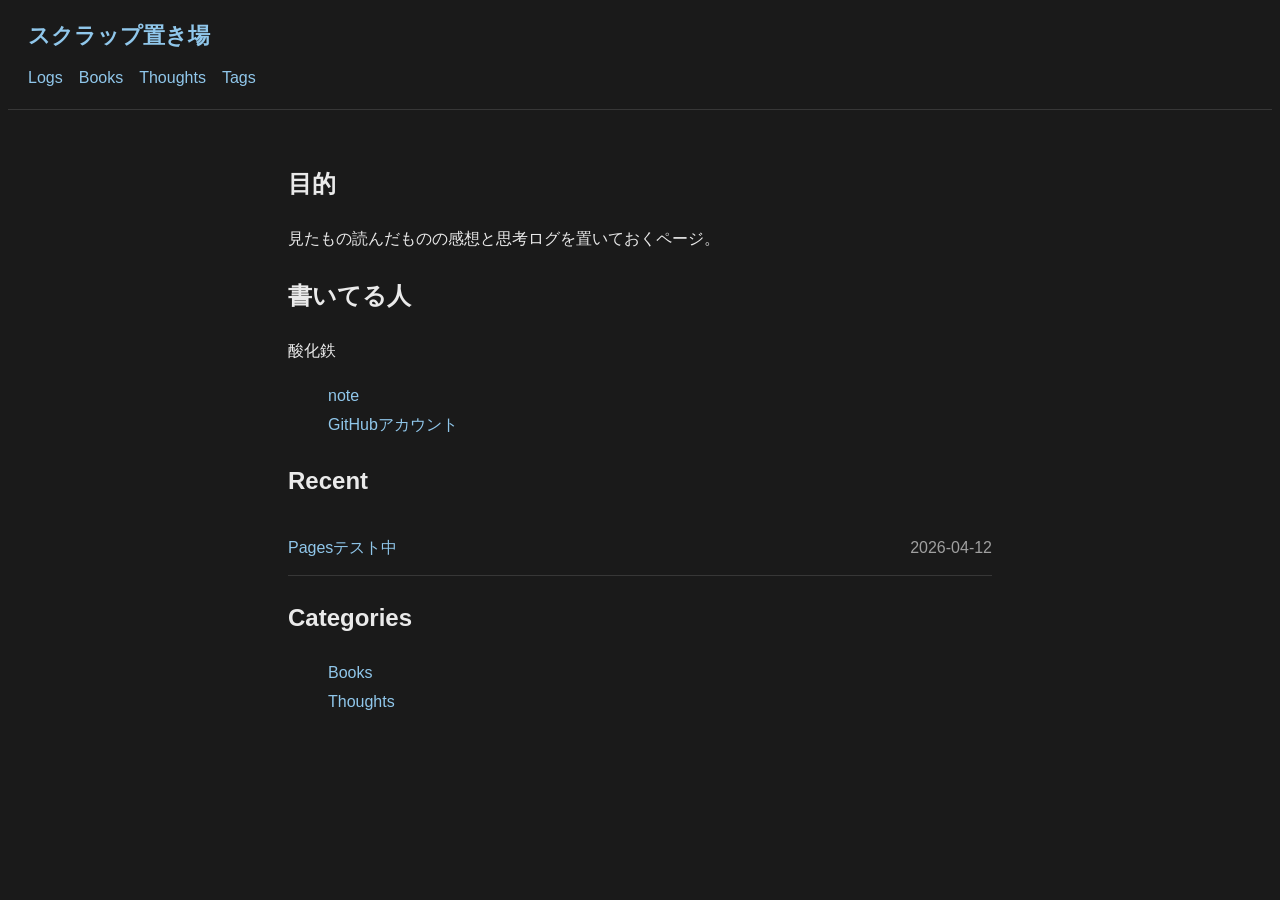
<file: index.html>
<!doctype html>
<html lang="ja">

<head>
  <meta charset="utf-8">
  <meta name="viewport" content="width=device-width, initial-scale=1">
  <title>スクラップ置き場</title>
  <link rel="stylesheet" href="./style.css">
</head>

<body>
  <header class="site-header">
    <h1><a href="./index.html">スクラップ置き場</a></h1>
    <nav>
      <a href="./logs/index.html">Logs</a>
      <a href="./logs/books/index.html">Books</a>
      <a href="./logs/thoughts/index.html">Thoughts</a>
      <a href="./tags/index.html">Tags</a>
    </nav>
  </header>
  <main class="container">
    <section>
      <h2>目的</h2>
      <p>見たもの読んだものの感想と思考ログを置いておくページ。</p>
    </section>
    <section>
      <h2>書いてる人</h2>
      <p>酸化鉄</p>
      <ul>
        <li><a href="https://note.com/fe2o3">note</a></li>
        <li><a href="https://github.com/Fe2O3scrap">GitHubアカウント</a></li>
      </ul>
    </section>
    <section>
      <h2>Recent</h2>
      <ul class="post-list">
        <li><a href="./logs/books/2026-04-first-log.html">Pagesテスト中</a><span>2026-04-12</span></li>
      </ul>
    </section>
    <section>
      <h2>Categories</h2>
      <ul>
        <li><a href="./logs/books/index.html">Books</a></li>
        <li><a href="./logs/thoughts/index.html">Thoughts</a></li>
      </ul>
    </section>
  </main>
</body>

</html>
</file>
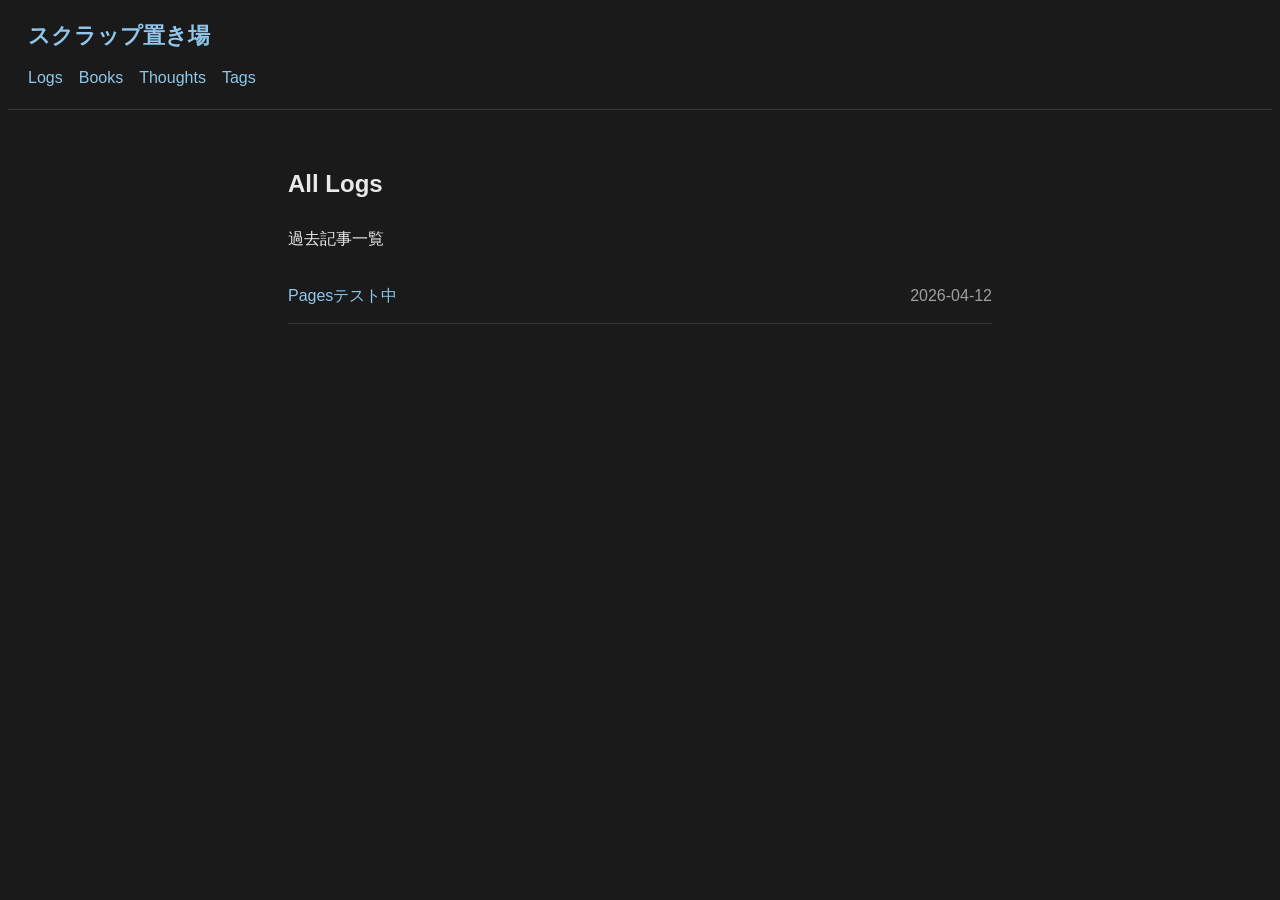
<file: logs/index.html>
<!doctype html>
<html lang="ja">

<head>
  <meta charset="utf-8">
  <meta name="viewport" content="width=device-width, initial-scale=1">
  <title>ログ一覧</title>
  <link rel="stylesheet" href="../style.css">
</head>

<body>
  <header class="site-header">
    <h1><a href="../index.html">スクラップ置き場</a></h1>
    <nav>
      <a href="./index.html">Logs</a>
      <a href="./books/index.html">Books</a>
      <a href="./thoughts/index.html">Thoughts</a>
      <a href="../tags/index.html">Tags</a>
    </nav>
  </header>
  <main class="container">
    <section>
      <h2>All Logs</h2>
      <p>過去記事一覧</p>
      <ul class="post-list">
        <li><a href="./books/2026-04-first-log.html">Pagesテスト中</a><span>2026-04-12</span></li>
      </ul>
    </section>
  </main>
</body>

</html>
</file>
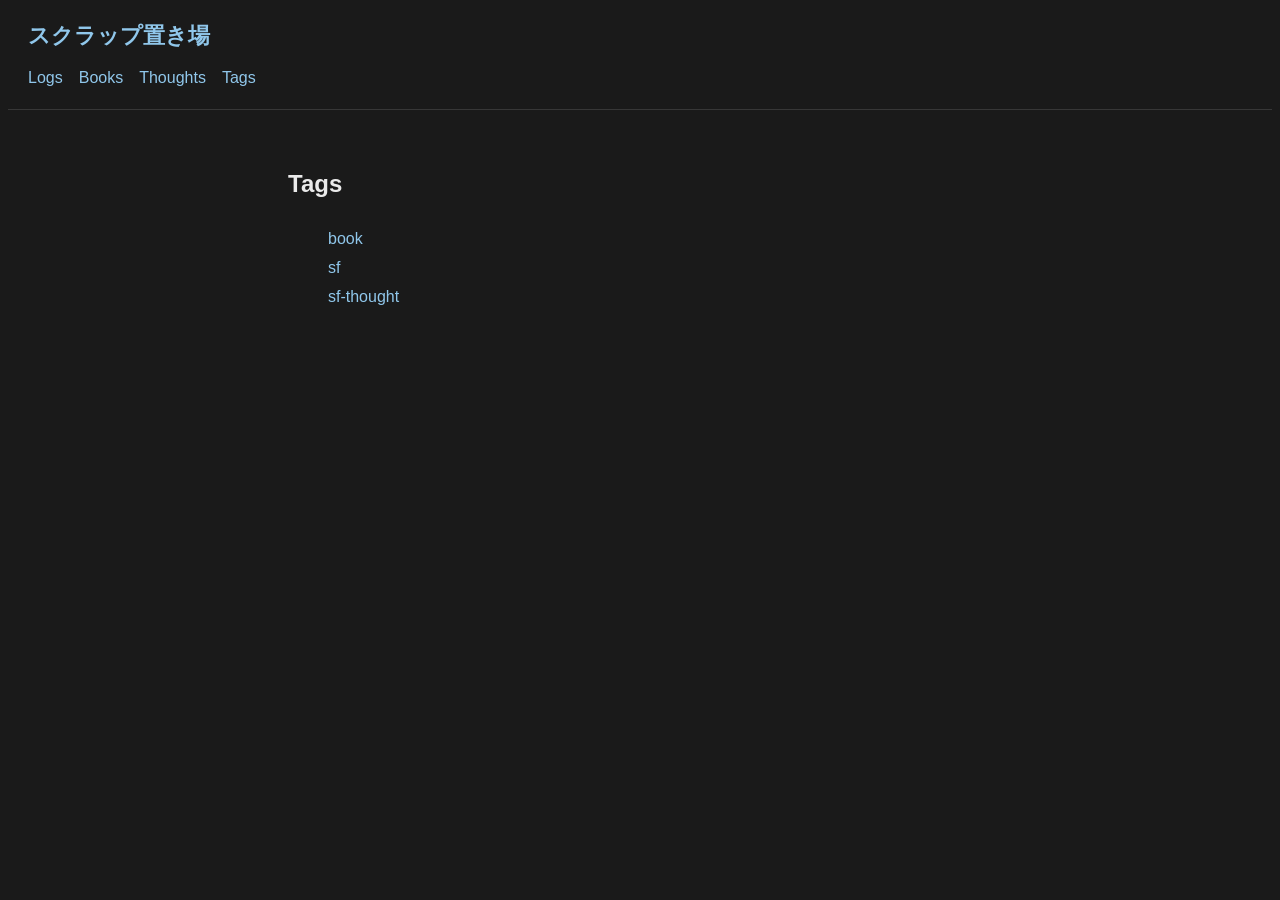
<file: tags/index.html>
<!doctype html>
<html lang="ja">

<head>
  <meta charset="utf-8">
  <meta name="viewport" content="width=device-width, initial-scale=1">
  <title>Tags</title>
  <link rel="stylesheet" href="../style.css">
</head>

<body>
  <header class="site-header">
    <h1><a href="../index.html">スクラップ置き場</a></h1>
    <nav>
      <a href="../logs/index.html">Logs</a>
      <a href="../logs/books/index.html">Books</a>
      <a href="../logs/thoughts/index.html">Thoughts</a>
      <a href="./index.html">Tags</a>
    </nav>
  </header>
  <main class="container">
    <section>
      <h2>Tags</h2>
      <ul>
        <li><a href="./book.html">book</a></li>
        <li><a href="./sf.html">sf</a></li>
        <li><a href="./sf-thought.html">sf-thought</a></li>
      </ul>
    </section>
  </main>
</body>

</html>
</file>
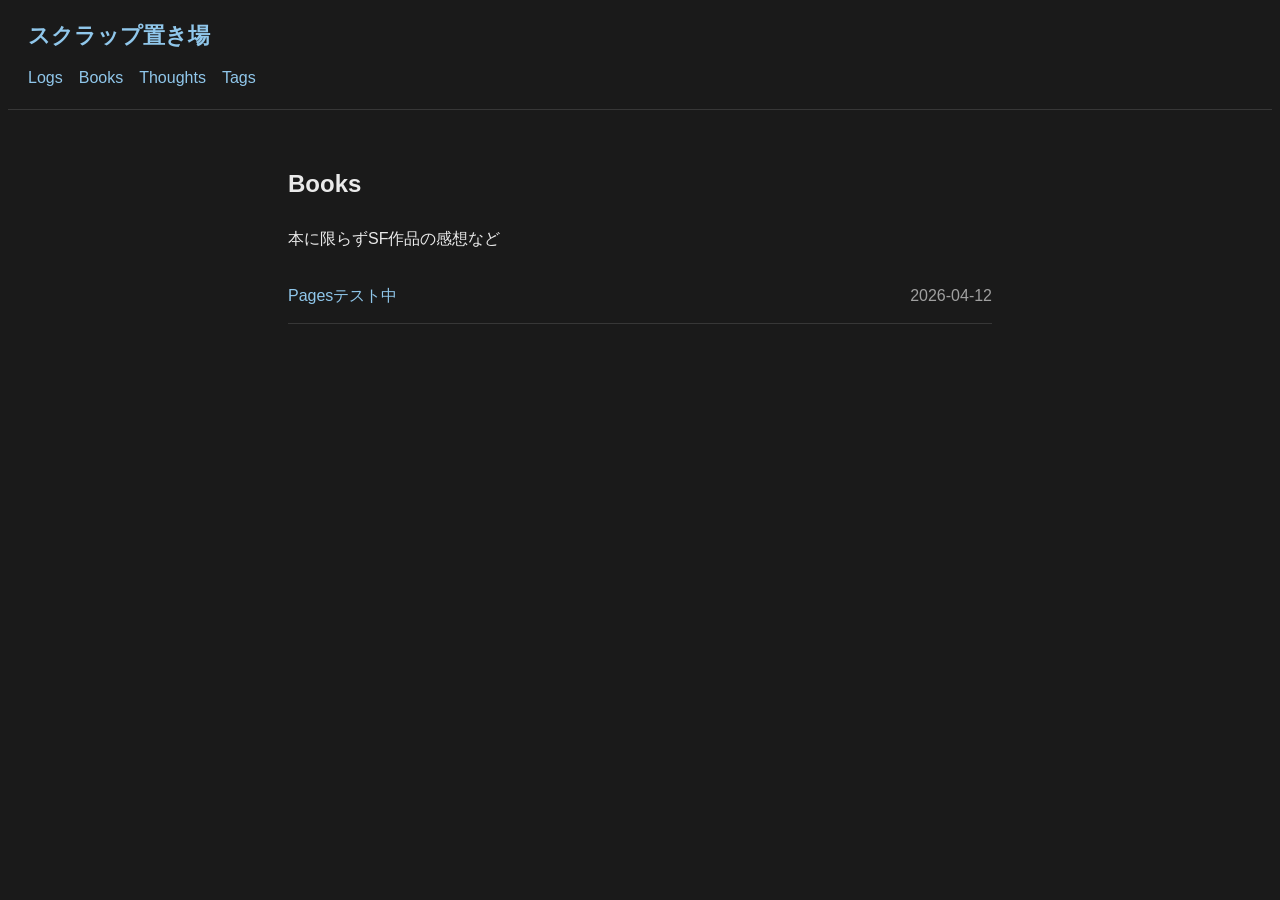
<file: logs/books/index.html>
<!doctype html>
<html lang="ja">

<head>
  <meta charset="utf-8">
  <meta name="viewport" content="width=device-width, initial-scale=1">
  <title>Books</title>
  <link rel="stylesheet" href="../../style.css">
</head>

<body>
  <header class="site-header">
    <h1><a href="../../index.html">スクラップ置き場</a></h1>
    <nav>
      <a href="../index.html">Logs</a>
      <a href="./index.html">Books</a>
      <a href="../thoughts/index.html">Thoughts</a>
      <a href="../../tags/index.html">Tags</a>
    </nav>
  </header>
  <main class="container">
    <section>
      <h2>Books</h2>
      <p>本に限らずSF作品の感想など</p>
      <ul class="post-list">
        <li><a href="./2026-04-first-log.html">Pagesテスト中</a><span>2026-04-12</span></li>
      </ul>
    </section>
  </main>
</body>

</html>
</file>
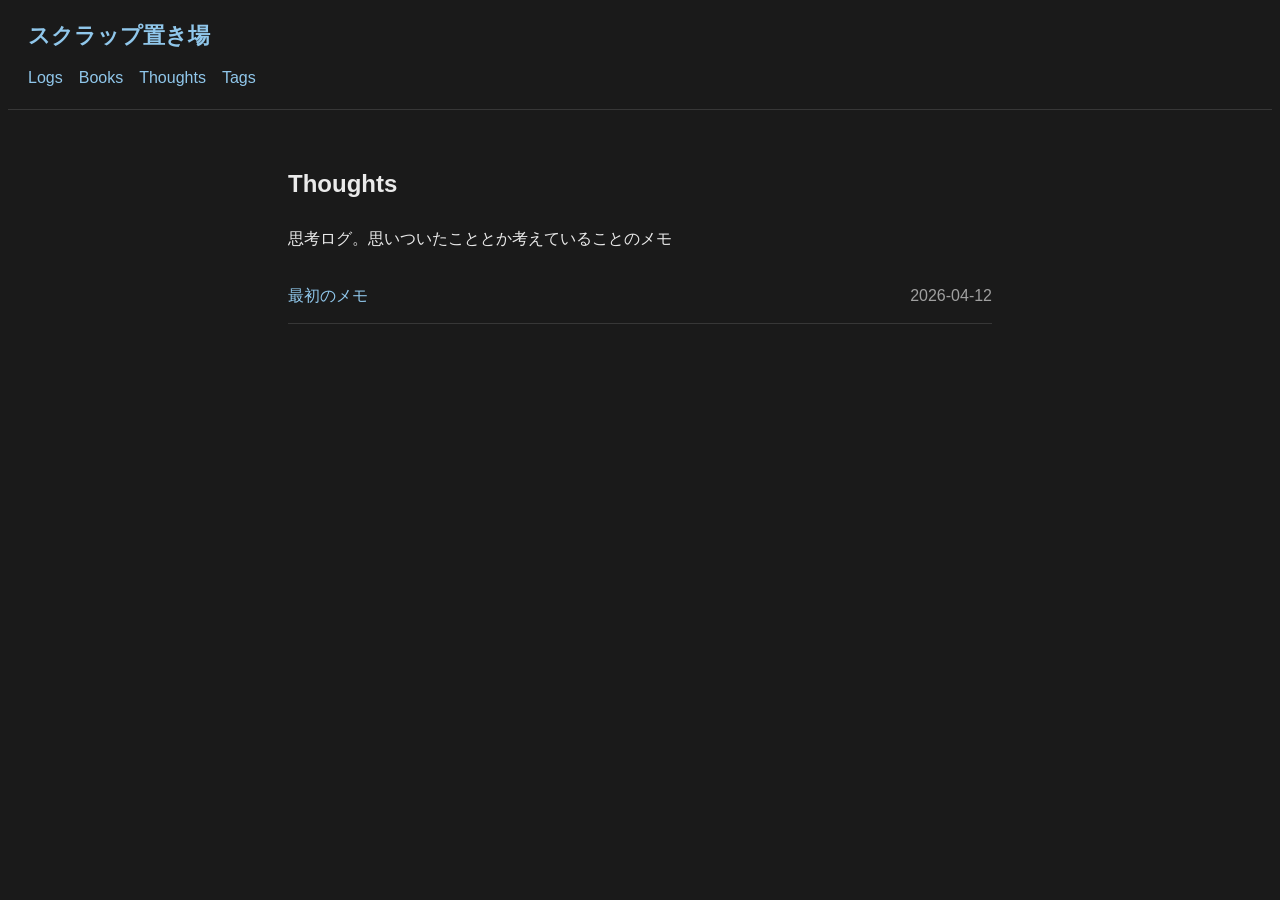
<file: logs/thoughts/index.html>
<!doctype html>
<html lang="ja">

<head>
  <meta charset="utf-8">
  <meta name="viewport" content="width=device-width, initial-scale=1">
  <title>Thoughts</title>
  <link rel="stylesheet" href="../../style.css">
</head>

<body>
  <header class="site-header">
    <h1><a href="../../index.html">スクラップ置き場</a></h1>
    <nav>
      <a href="../index.html">Logs</a>
      <a href="../books/index.html">Books</a>
      <a href="./index.html">Thoughts</a>
      <a href="../../tags/index.html">Tags</a>
    </nav>
  </header>
  <main class="container">
    <section>
      <h2>Thoughts</h2>
      <p>思考ログ。思いついたこととか考えていることのメモ</p>
      <ul class="post-list">
        <li><a href="./2026-04-first-thought.html">最初のメモ</a><span>2026-04-12</span></li>
      </ul>
    </section>
  </main>
</body>

</html>
</file>
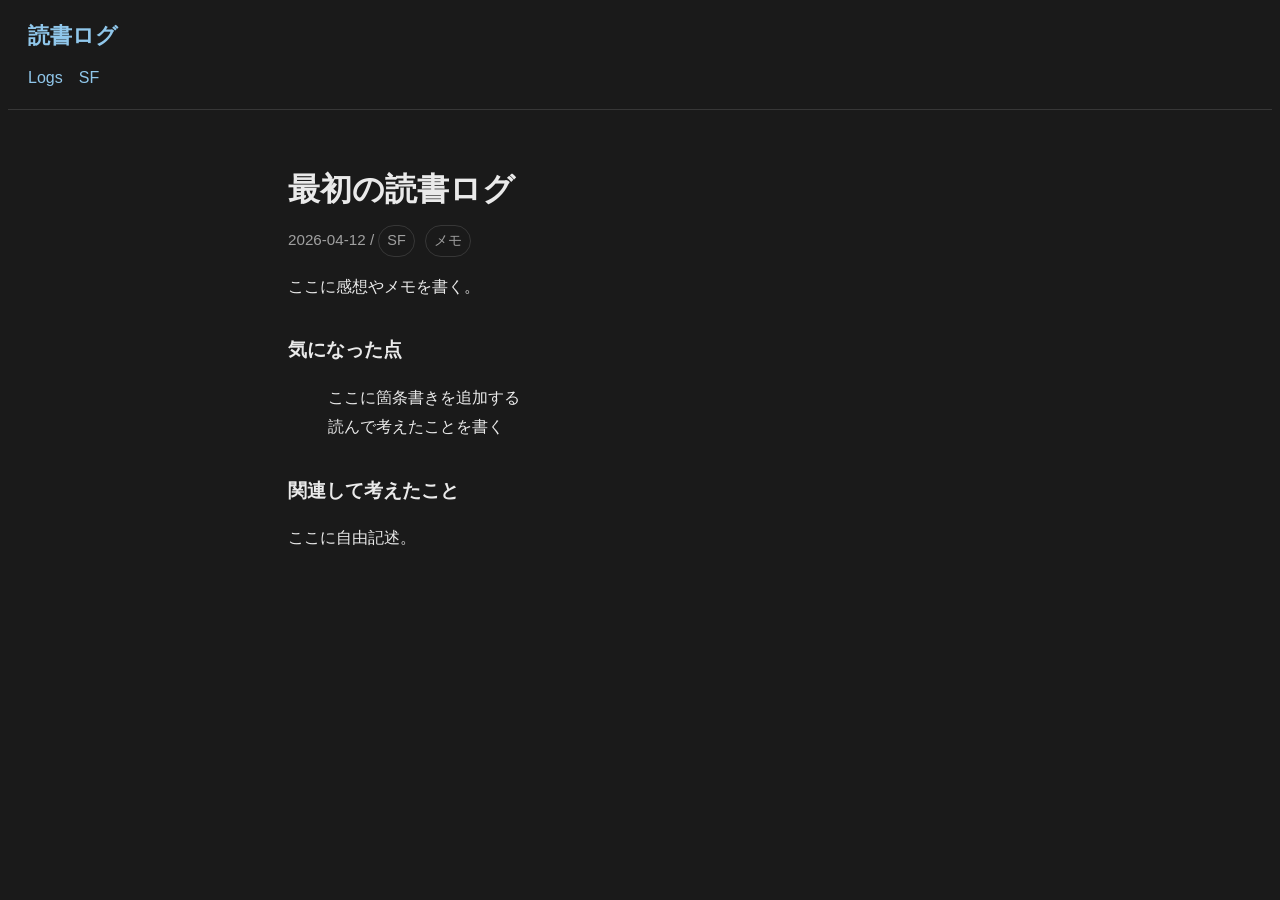
<file: logs/2026-04-first-log.html>
<!doctype html>
<html lang="ja">
<head>
  <meta charset="utf-8">
  <meta name="viewport" content="width=device-width, initial-scale=1">
  <title>最初の読書ログ</title>
  <link rel="stylesheet" href="../style.css">
</head>
<body>
  <header class="site-header">
    <h1><a href="../index.html">読書ログ</a></h1>
    <nav>
      <a href="./index.html">Logs</a>
      <a href="../tags/sf.html">SF</a>
    </nav>
  </header>

  <main class="container">
    <article>
      <h1>最初の読書ログ</h1>
      <p class="meta">2026-04-12 / <span class="tag">SF</span> <span class="tag">メモ</span></p>

      <p>ここに感想やメモを書く。</p>

      <h2>気になった点</h2>
      <ul>
        <li>ここに箇条書きを追加する</li>
        <li>読んで考えたことを書く</li>
      </ul>

      <h2>関連して考えたこと</h2>
      <p>ここに自由記述。</p>
    </article>
  </main>
</body>
</html>
</file>
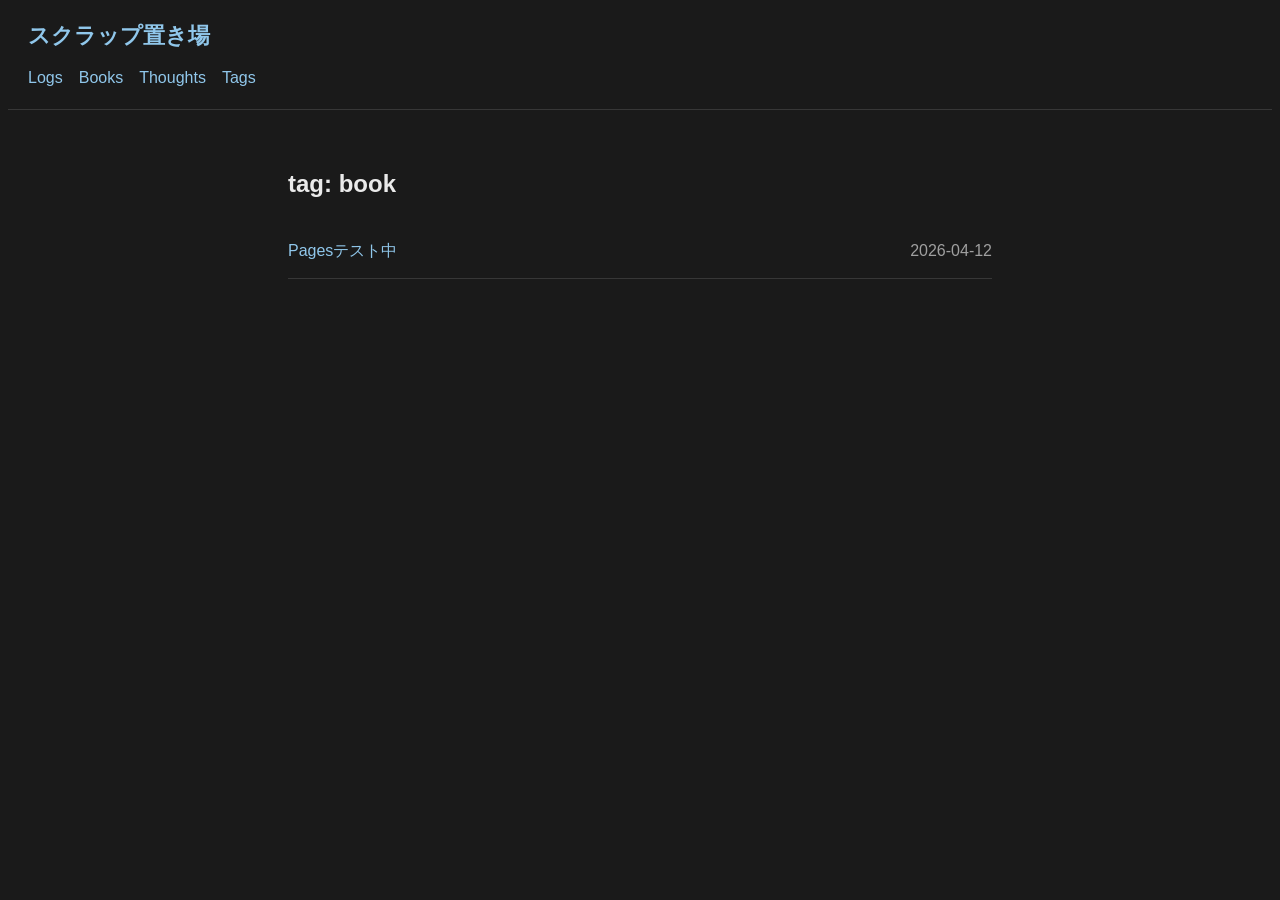
<file: tags/book.html>
<!doctype html>
<html lang="ja">

<head>
  <meta charset="utf-8">
  <meta name="viewport" content="width=device-width, initial-scale=1">
  <title>tag: book</title>
  <link rel="stylesheet" href="../style.css">
</head>

<body>
  <header class="site-header">
    <h1><a href="../index.html">スクラップ置き場</a></h1>
    <nav>
      <a href="../logs/index.html">Logs</a>
      <a href="../logs/books/index.html">Books</a>
      <a href="../logs/thoughts/index.html">Thoughts</a>
      <a href="./index.html">Tags</a>
    </nav>
  </header>
  <main class="container">
    <section>
      <h2>tag: book</h2>
      <ul class="post-list">
        <li><a href="../logs/books/2026-04-first-log.html">Pagesテスト中</a><span>2026-04-12</span></li>
      </ul>
    </section>
  </main>
</body>

</html>
</file>
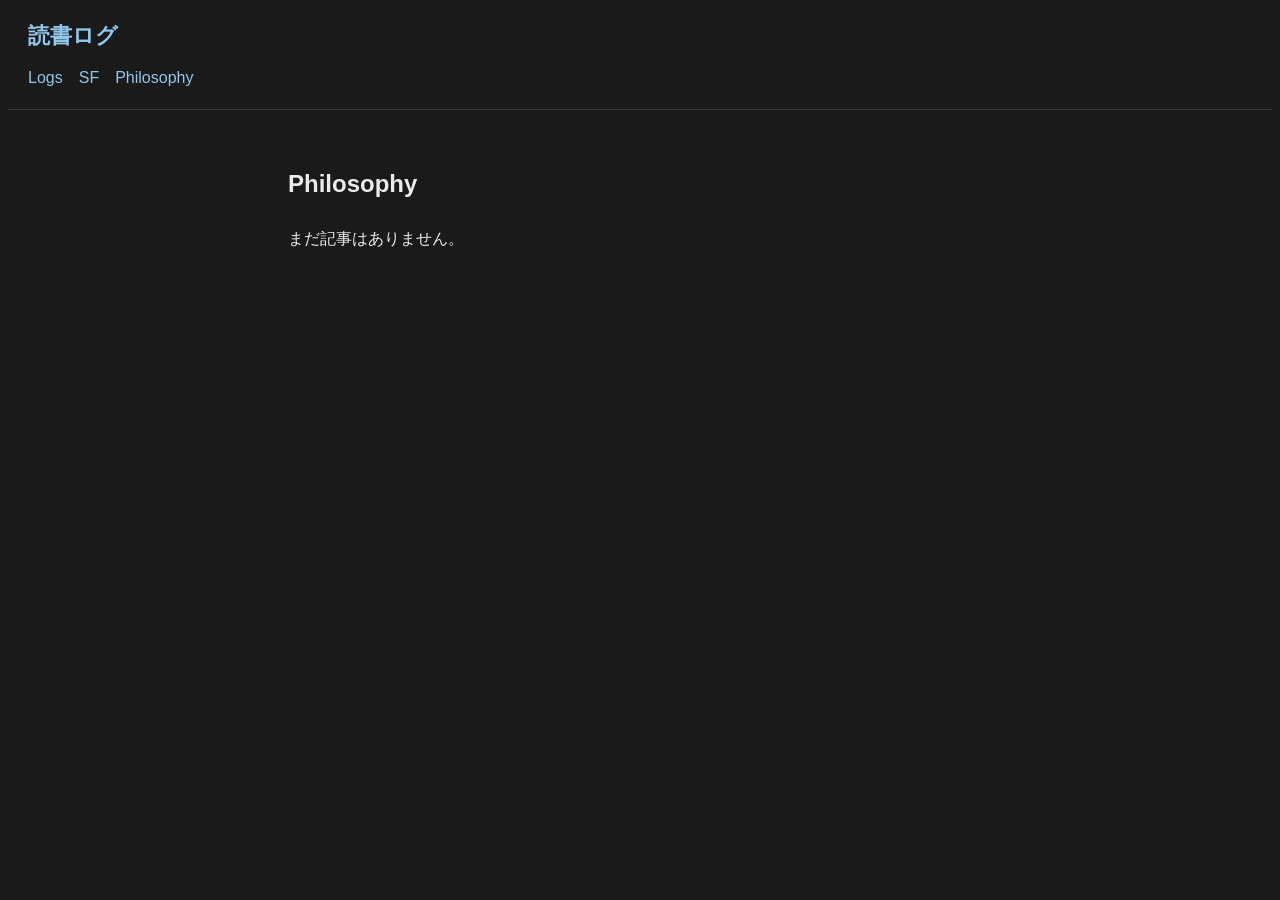
<file: tags/philosophy.html>
<!doctype html>
<html lang="ja">
<head>
  <meta charset="utf-8">
  <meta name="viewport" content="width=device-width, initial-scale=1">
  <title>Philosophy タグ</title>
  <link rel="stylesheet" href="../style.css">
</head>
<body>
  <header class="site-header">
    <h1><a href="../index.html">読書ログ</a></h1>
    <nav>
      <a href="../logs/index.html">Logs</a>
      <a href="./sf.html">SF</a>
      <a href="./philosophy.html">Philosophy</a>
    </nav>
  </header>

  <main class="container">
    <section>
      <h2>Philosophy</h2>
      <p>まだ記事はありません。</p>
    </section>
  </main>
</body>
</html>
</file>
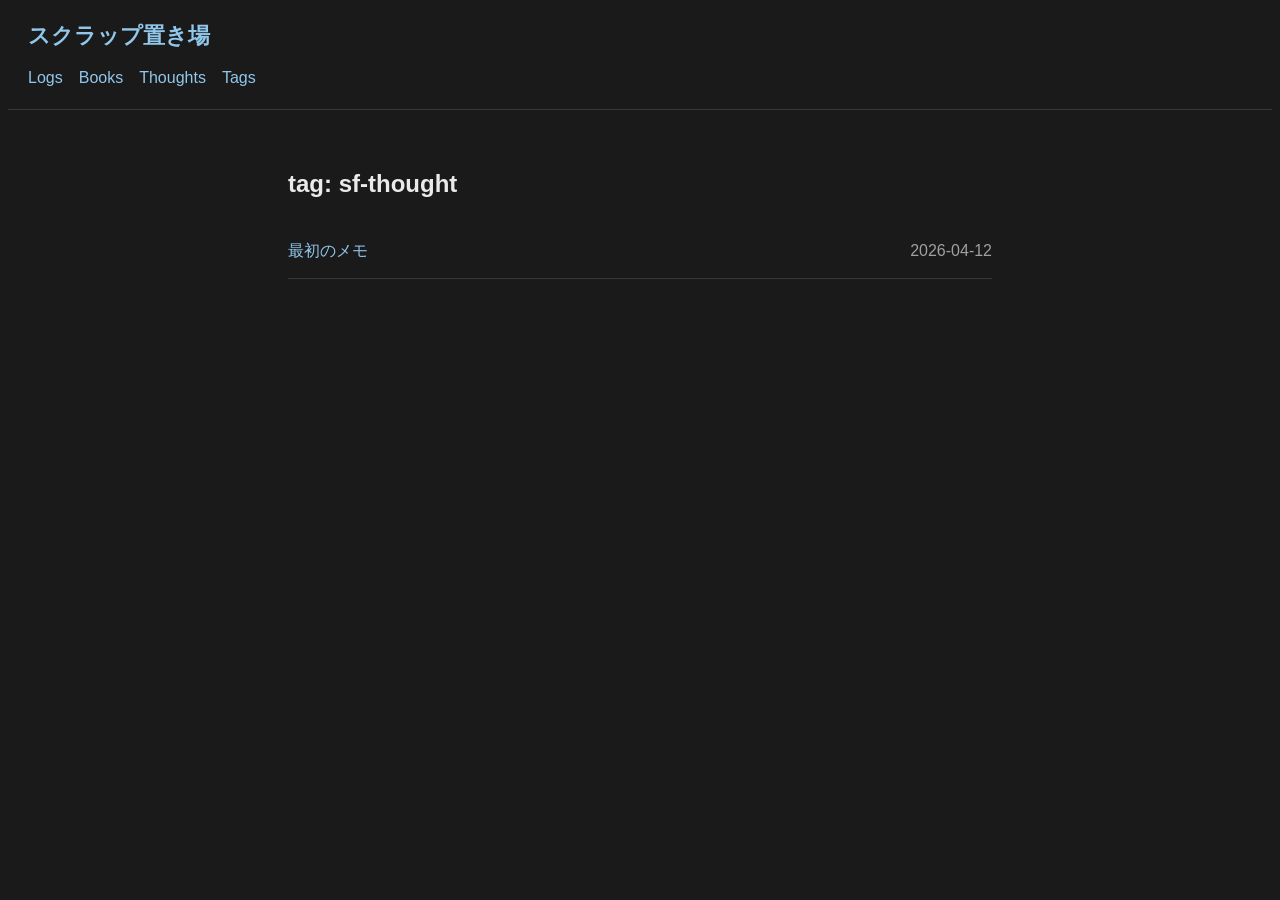
<file: tags/sf-thought.html>
<!doctype html>
<html lang="ja">

<head>
  <meta charset="utf-8">
  <meta name="viewport" content="width=device-width, initial-scale=1">
  <title>tag: sf-thought</title>
  <link rel="stylesheet" href="../style.css">
</head>

<body>
  <header class="site-header">
    <h1><a href="../index.html">スクラップ置き場</a></h1>
    <nav>
      <a href="../logs/index.html">Logs</a>
      <a href="../logs/books/index.html">Books</a>
      <a href="../logs/thoughts/index.html">Thoughts</a>
      <a href="./index.html">Tags</a>
    </nav>
  </header>
  <main class="container">
    <section>
      <h2>tag: sf-thought</h2>
      <ul class="post-list">
        <li><a href="../logs/thoughts/2026-04-first-thought.html">最初のメモ</a><span>2026-04-12</span></li>
      </ul>
    </section>
  </main>
</body>

</html>
</file>
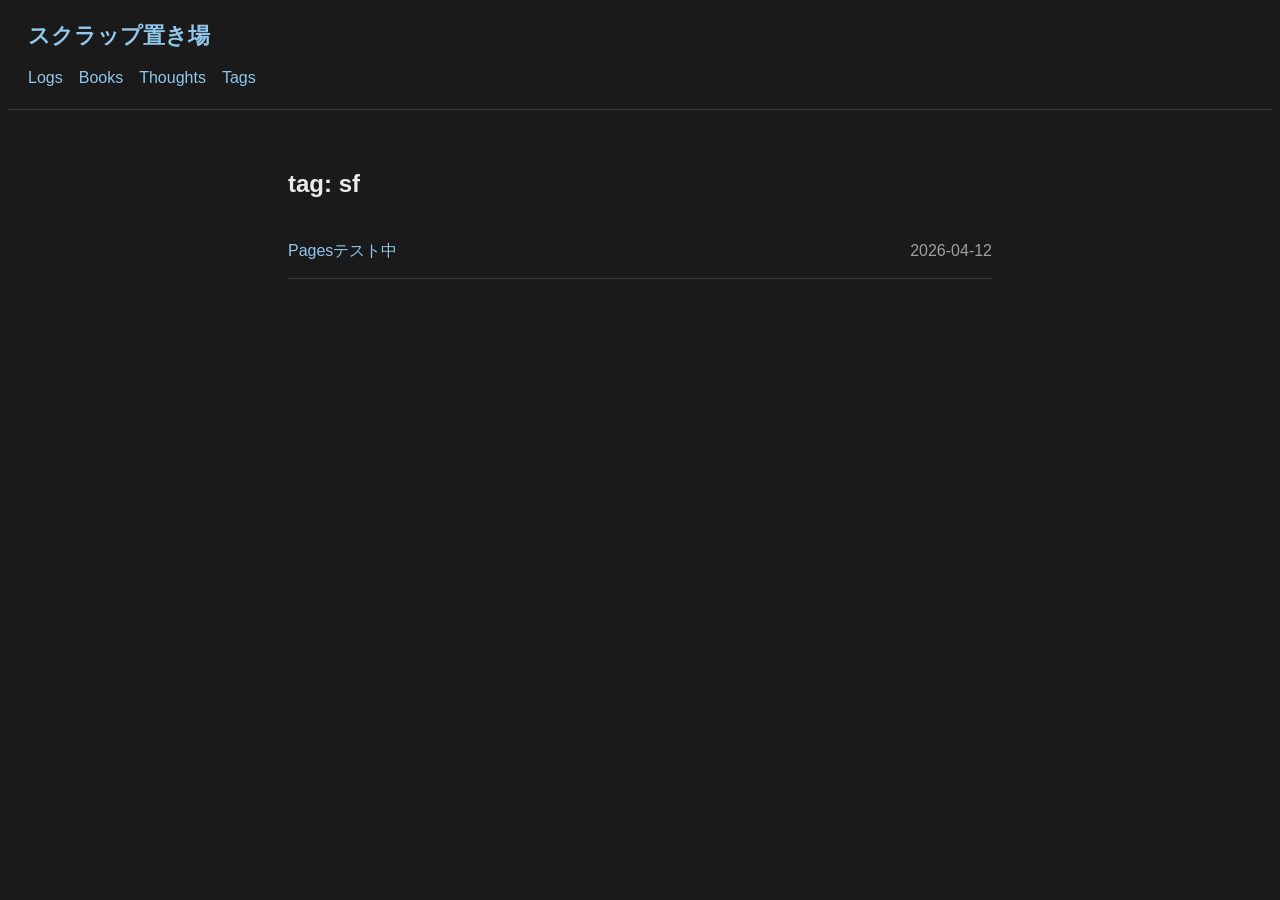
<file: tags/sf.html>
<!doctype html>
<html lang="ja">

<head>
  <meta charset="utf-8">
  <meta name="viewport" content="width=device-width, initial-scale=1">
  <title>tag: sf</title>
  <link rel="stylesheet" href="../style.css">
</head>

<body>
  <header class="site-header">
    <h1><a href="../index.html">スクラップ置き場</a></h1>
    <nav>
      <a href="../logs/index.html">Logs</a>
      <a href="../logs/books/index.html">Books</a>
      <a href="../logs/thoughts/index.html">Thoughts</a>
      <a href="./index.html">Tags</a>
    </nav>
  </header>
  <main class="container">
    <section>
      <h2>tag: sf</h2>
      <ul class="post-list">
        <li><a href="../logs/books/2026-04-first-log.html">Pagesテスト中</a><span>2026-04-12</span></li>
      </ul>
    </section>
  </main>
</body>

</html>
</file>
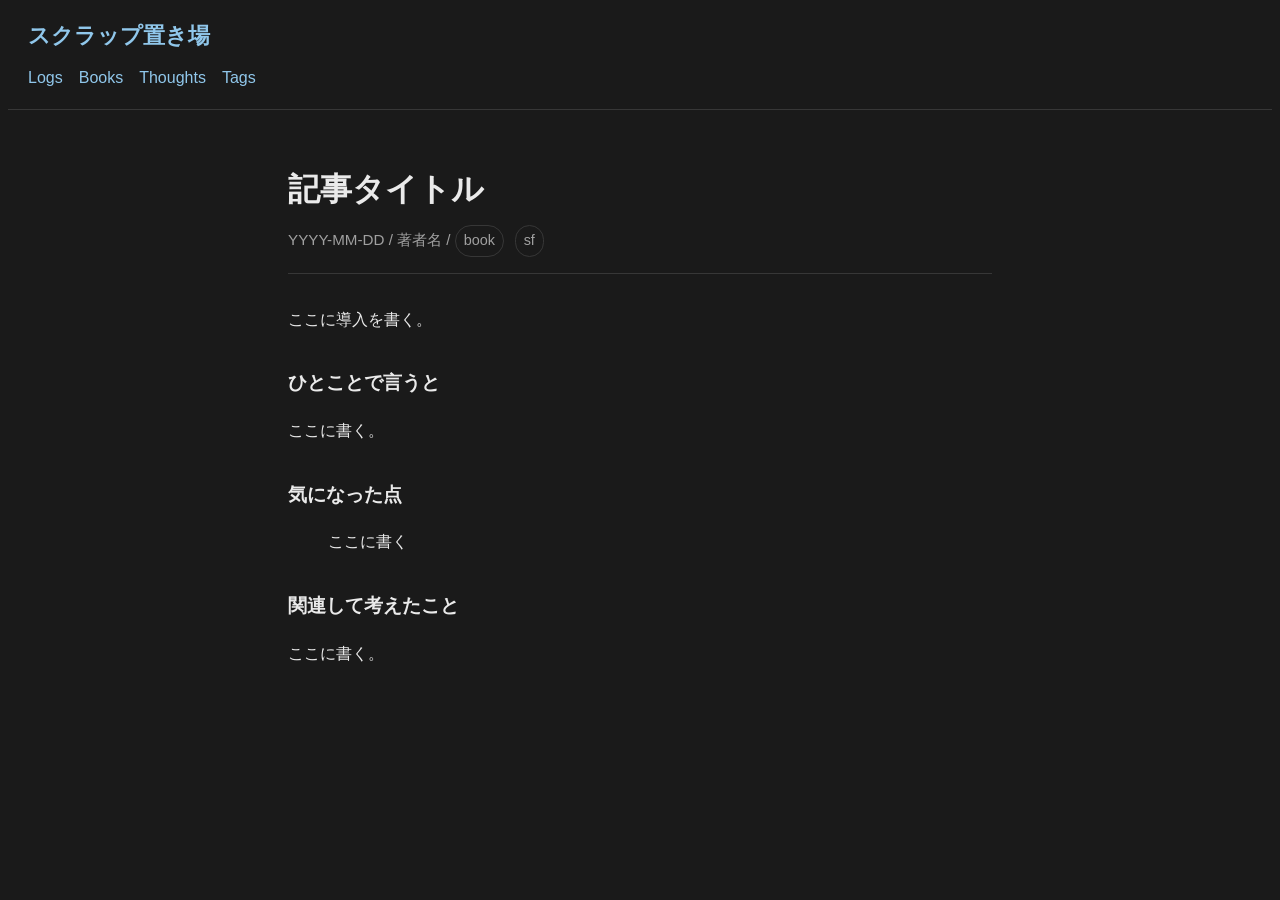
<file: templates/book-entry.html>
<!doctype html>
<html lang="ja">

<head>
  <meta charset="utf-8">
  <meta name="viewport" content="width=device-width, initial-scale=1">
  <title>記事タイトル</title>
  <link rel="stylesheet" href="../../style.css">
</head>

<body>
  <header class="site-header">
    <h1><a href="../../index.html">スクラップ置き場</a></h1>
    <nav>
      <a href="../index.html">Logs</a>
      <a href="./index.html">Books</a>
      <a href="../thoughts/index.html">Thoughts</a>
      <a href="../../tags/index.html">Tags</a>
    </nav>
  </header>
  <main class="container">
    <article>
      <header class="entry-header">
        <h1>記事タイトル</h1>
        <p class="meta">YYYY-MM-DD / 著者名 / <span class="tag">book</span> <span class="tag">sf</span></p>
      </header>
      <p>ここに導入を書く。</p>
      <h2>ひとことで言うと</h2>
      <p>ここに書く。</p>
      <h2>気になった点</h2>
      <ul>
        <li>ここに書く</li>
      </ul>
      <h2>関連して考えたこと</h2>
      <p>ここに書く。</p>
    </article>
  </main>
</body>

</html>
</file>
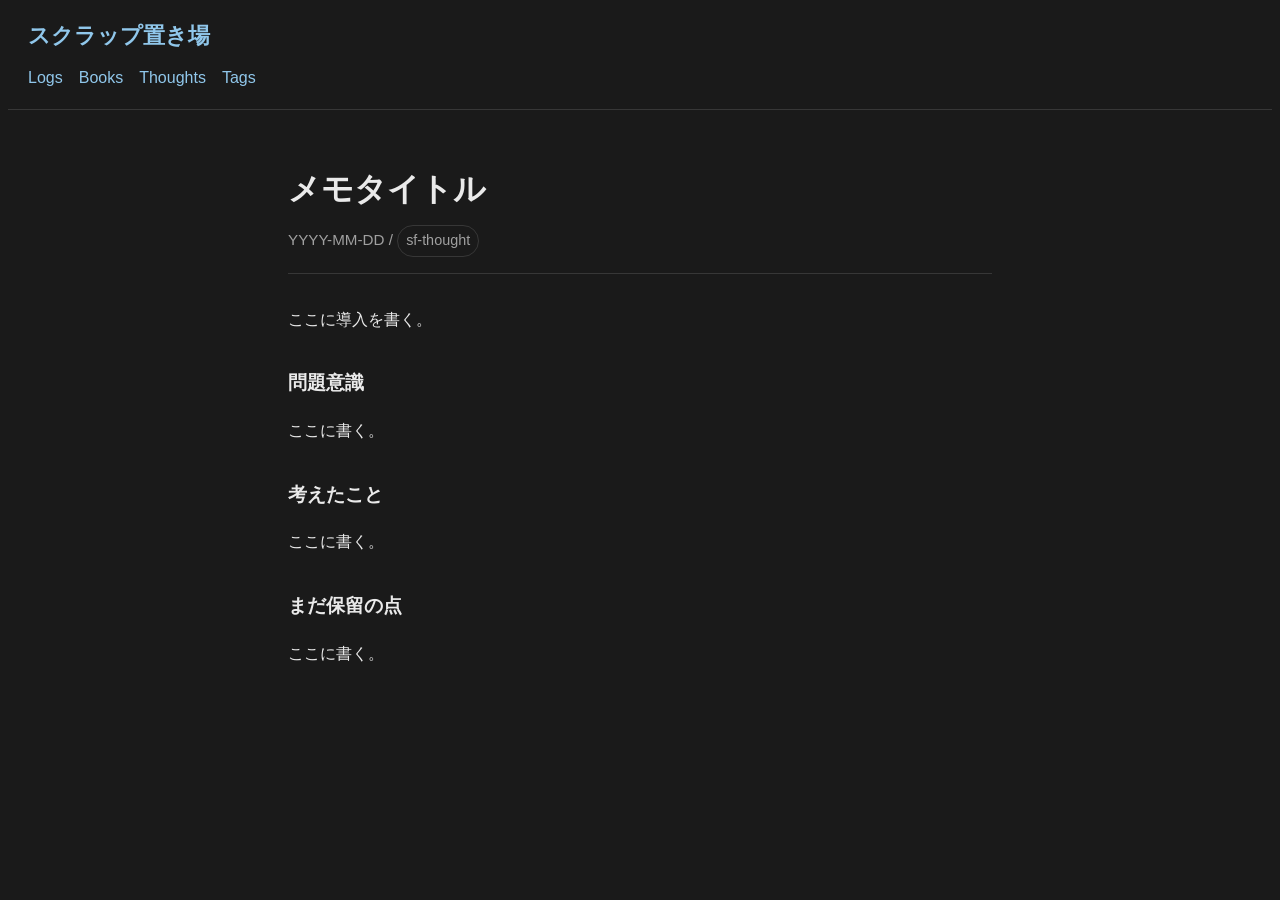
<file: templates/thought-entry.html>
<!doctype html>
<html lang="ja">

<head>
  <meta charset="utf-8">
  <meta name="viewport" content="width=device-width, initial-scale=1">
  <title>メモタイトル</title>
  <link rel="stylesheet" href="../../style.css">
</head>

<body>
  <header class="site-header">
    <h1><a href="../../index.html">スクラップ置き場</a></h1>
    <nav>
      <a href="../index.html">Logs</a>
      <a href="../books/index.html">Books</a>
      <a href="./index.html">Thoughts</a>
      <a href="../../tags/index.html">Tags</a>
    </nav>
  </header>
  <main class="container">
    <article>
      <header class="entry-header">
        <h1>メモタイトル</h1>
        <p class="meta">YYYY-MM-DD / <span class="tag">sf-thought</span></p>
      </header>
      <p>ここに導入を書く。</p>
      <h2>問題意識</h2>
      <p>ここに書く。</p>
      <h2>考えたこと</h2>
      <p>ここに書く。</p>
      <h2>まだ保留の点</h2>
      <p>ここに書く。</p>
    </article>
  </main>
</body>

</html>
</file>
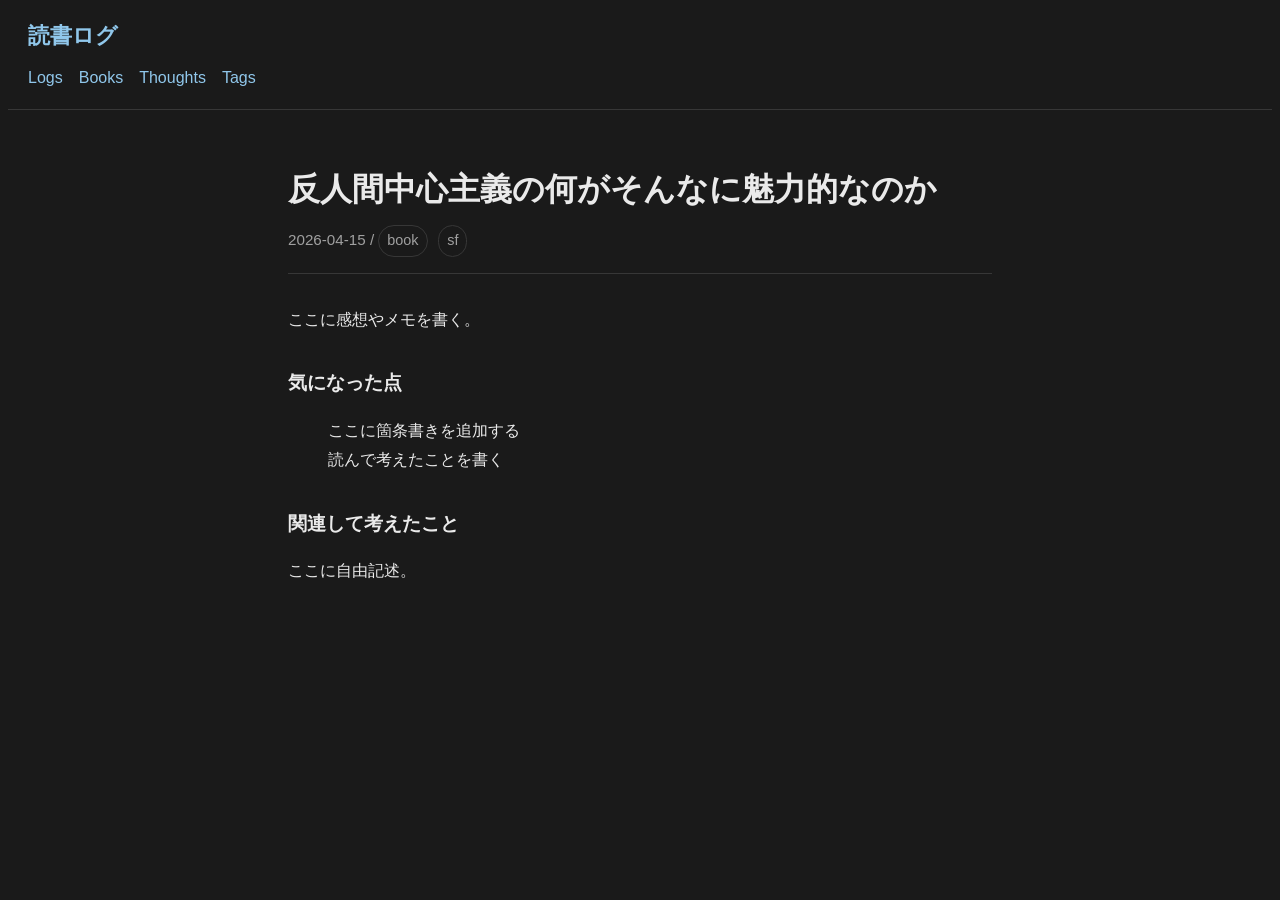
<file: logs/books/2026-04-first-log.html>
<!doctype html>
<html lang="ja">

<head>
  <meta charset="utf-8">
  <meta name="viewport" content="width=device-width, initial-scale=1">
  <title>Pagesテスト中</title>
  <link rel="stylesheet" href="../../style.css">
</head>

<body>
  <header class="site-header">
    <h1><a href="../../index.html">読書ログ</a></h1>
    <nav>
      <a href="../index.html">Logs</a>
      <a href="./index.html">Books</a>
      <a href="../thoughts/index.html">Thoughts</a>
      <a href="../../tags/index.html">Tags</a>
    </nav>
  </header>
  <main class="container">
    <article>
      <header class="entry-header">
        <h1>反人間中心主義の何がそんなに魅力的なのか</h1>
        <p class="meta">2026-04-15 / <span class="tag">book</span> <span class="tag">sf</span></p>
      </header>
      <p>ここに感想やメモを書く。</p>
      <h2>気になった点</h2>
      <ul>
        <li>ここに箇条書きを追加する</li>
        <li>読んで考えたことを書く</li>
      </ul>
      <h2>関連して考えたこと</h2>
      <p>ここに自由記述。</p>
    </article>
  </main>
</body>

</html>
</file>
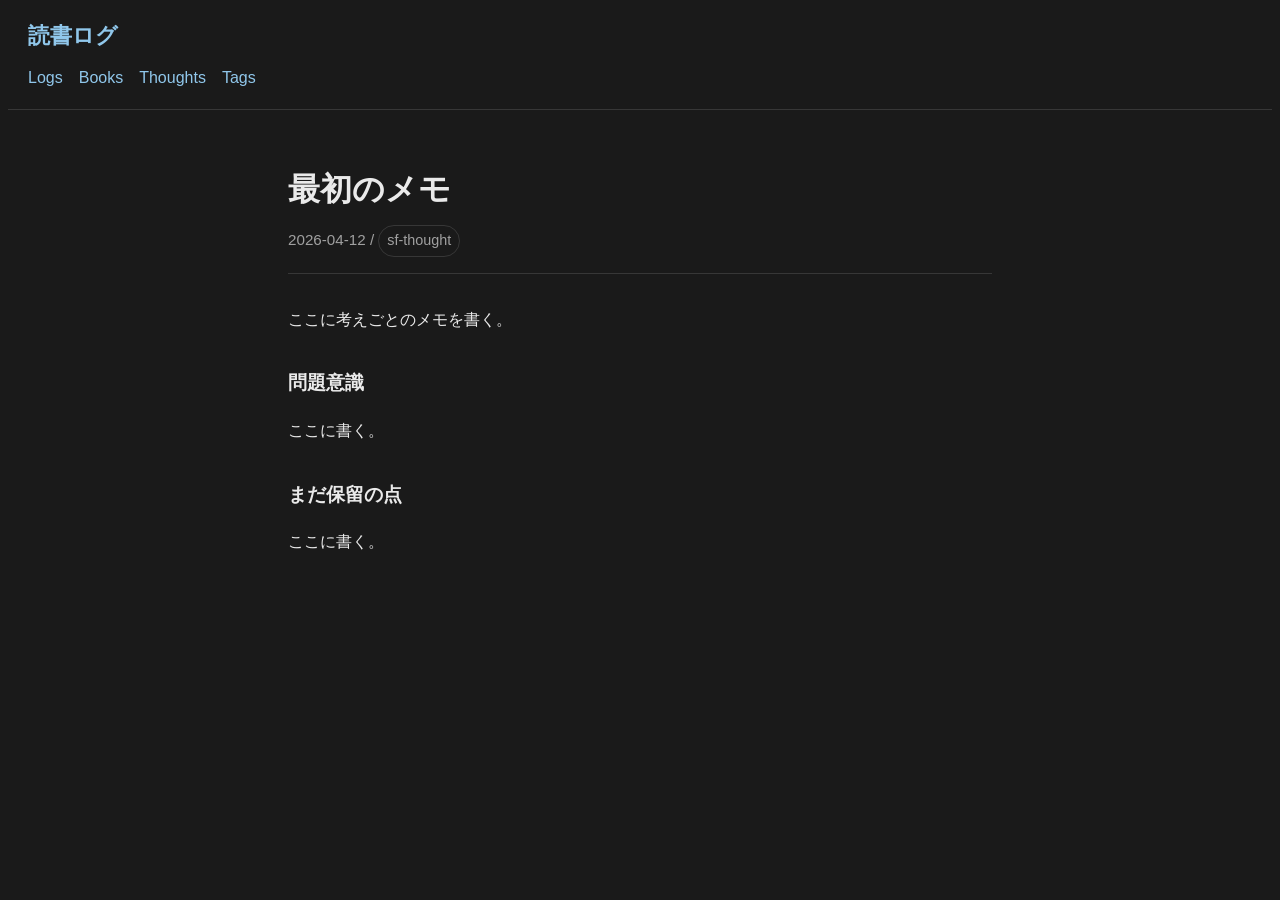
<file: logs/thoughts/2026-04-first-thought.html>
<!doctype html>
<html lang="ja">
<head>
  <meta charset="utf-8">
  <meta name="viewport" content="width=device-width, initial-scale=1">
  <title>最初のメモ</title>
  <link rel="stylesheet" href="../../style.css">
</head>
<body>
  <header class="site-header">
    <h1><a href="../../index.html">読書ログ</a></h1>
    <nav>
      <a href="../index.html">Logs</a>
      <a href="../books/index.html">Books</a>
      <a href="./index.html">Thoughts</a>
      <a href="../../tags/index.html">Tags</a>
    </nav>
  </header>
  <main class="container">
    <article>
      <header class="entry-header">
        <h1>最初のメモ</h1>
        <p class="meta">2026-04-12 / <span class="tag">sf-thought</span></p>
      </header>
      <p>ここに考えごとのメモを書く。</p>
      <h2>問題意識</h2>
      <p>ここに書く。</p>
      <h2>まだ保留の点</h2>
      <p>ここに書く。</p>
    </article>
  </main>
</body>
</html>
</file>
<file: style.css>
:root {
  --bg: #1a1a1a;
  --fg: #eaeaea;
  --muted: #a0a0a0;
  --line: #373737;
  --accent: #90c7eb;
  --max: 760px;
}
* { box-sizing: border-box; }
body {
  margin: 0;
  background: var(--bg);
  color: var(--fg);
  font-family: -apple-system, BlinkMacSystemFont, "Hiragino Sans", sans-serif;
  line-height: 1.8;
}
a { color: var(--accent); text-decoration: none; }
a:hover { text-decoration: underline; }
ul li {
  list-style: none;
}
.site-header {
  border-bottom: 1px solid var(--line);
  padding: 1rem 1.25rem;
  margin: 0 8px;
  }
.site-header h1 {
  margin: 0 0 0.5rem;
  font-size: 1.4rem;
}
.site-header nav {
  display: flex;
  gap: 1rem;
  flex-wrap: wrap;
}
.container {
  max-width: var(--max);
  margin: 0 auto;
  padding: 2rem calc(1.25rem + 8px) 4rem;
}
.post-list {
  padding: 0;
}
.post-list li {
  display: flex;
  justify-content: space-between;
  gap: 1rem;
  padding: 0.75rem 0;
  border-bottom: 1px solid var(--line);
}
.post-list span {
  color: var(--muted);
  white-space: nowrap;
}
.entry-header {
  margin-bottom: 2rem;
  padding-bottom: 1rem;
  border-bottom: 1px solid var(--line);
}
article h1 {
  margin-bottom: 0.5rem;
  font-size: 2rem;
  line-height: 1.3;
}
article h2 {
  margin-top: 2rem;
  font-size: 1.2rem;
}
.meta {
  color: var(--muted);
  font-size: 0.95rem;
  margin-bottom: 0;
}
.tag {
  display: inline-block;
  border: 1px solid var(--line);
  padding: 0.1rem 0.5rem;
  margin-right: 0.4rem;
  border-radius: 999px;
  font-size: 0.9rem;
}
</file>
